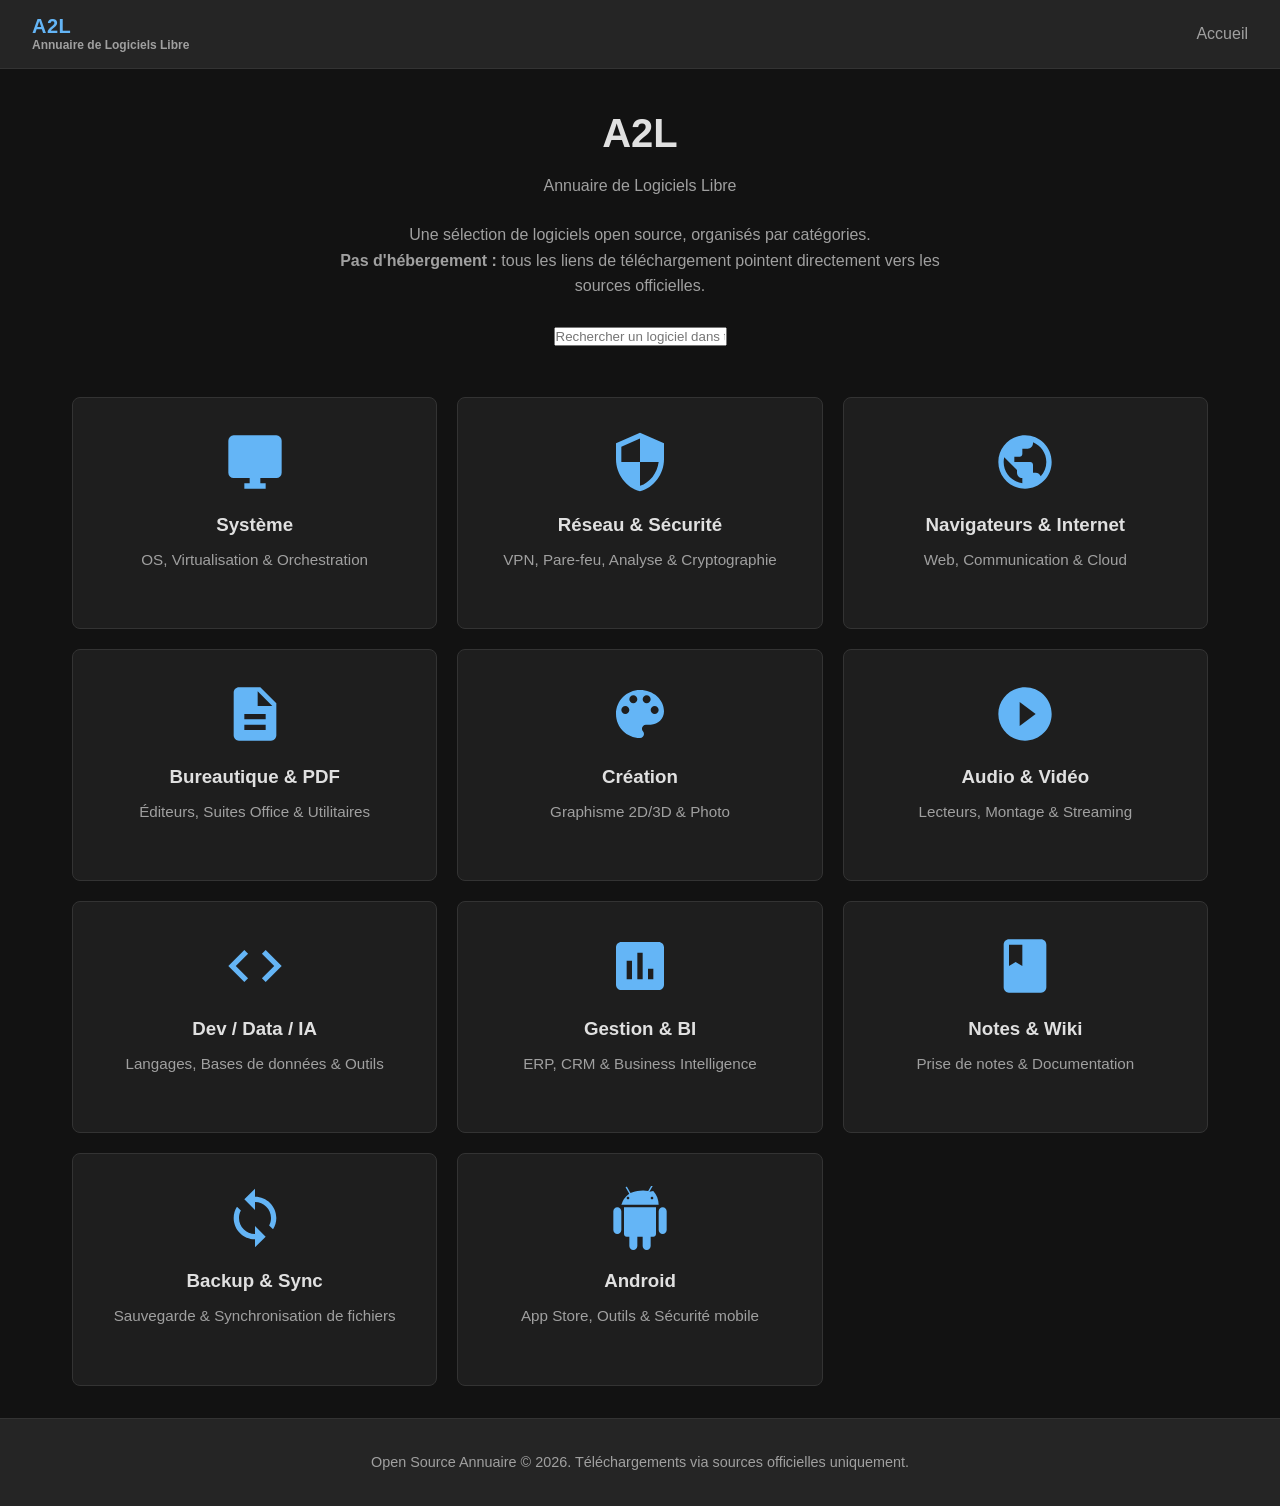
<file: index.html>
<!DOCTYPE html>
<html lang="fr">
<head>
    <meta charset="UTF-8">
    <meta name="viewport" content="width=device-width, initial-scale=1.0">
    <title>A2L — Annuaire de Logiciels Libre</title>
    <link rel="stylesheet" href="style.css">
</head>
<body>

    <nav>
        <a href="index.html" class="brand"><span class="brand-name">A2L</span><span class="brand-tagline">Annuaire de Logiciels Libre</span></a>
        <div class="nav-links">
            <a href="index.html">Accueil</a>
        </div>
    </nav>

    <div class="container">
        <header class="page-header">
            <h1>A2L</h1>
            <p class="site-tagline">Annuaire de Logiciels Libre</p>
            <p>
                Une sélection de logiciels open source, organisés par catégories.
                <br>
                <strong>Pas d'hébergement :</strong> tous les liens de téléchargement pointent directement vers les sources officielles.
            </p>
            <div class="search-container">
                <input type="text" id="global-search" placeholder="Rechercher un logiciel dans tout l'annuaire..." autocomplete="off">
            </div>
        </header>

        <!-- Résultats de recherche -->
        <!-- Compteur de résultats -->
        <div id="global-count" class="search-count hidden"></div>
        <!-- Grille de résultats -->
        <div id="global-results" class="grid hidden"></div>

        <!-- Category Grid (Masqué lors d'une recherche) -->
        <div class="grid cat-grid">
            <a href="systeme.html" class="card cat-card">
                <div class="cat-icon">
                    <svg viewBox="0 0 24 24"><path d="M4 6h16v10H4z" fill="none" stroke="currentColor" stroke-width="2"/><path d="M2 4a2 2 0 0 1 2-2h16a2 2 0 0 1 2 2v12a2 2 0 0 1-2 2h-6v2h2v2H8v-2h2v-2H4a2 2 0 0 1-2-2V4z" fill="currentColor"/></svg>
                </div>
                <h3>Système</h3>
                <p>OS, Virtualisation & Orchestration</p>
            </a>
            <a href="reseau-securite.html" class="card cat-card">
                <div class="cat-icon">
                    <svg viewBox="0 0 24 24"><path d="M12 1L3 5v6c0 5.55 3.84 10.74 9 12 5.16-1.26 9-6.45 9-12V5l-9-4zm0 10.99h7c-.53 4.12-3.28 7.79-7 8.94V12H5V6.3l7-3.11v8.8z" fill="currentColor"/></svg>
                </div>
                <h3>Réseau & Sécurité</h3>
                <p>VPN, Pare-feu, Analyse & Cryptographie</p>
            </a>
            <a href="navigateurs-internet.html" class="card cat-card">
                <div class="cat-icon">
                    <svg viewBox="0 0 24 24"><path d="M12 2C6.48 2 2 6.48 2 12s4.48 10 10 10 10-4.48 10-10S17.52 2 12 2zm-1 17.93c-3.95-.49-7-3.85-7-7.93 0-.62.08-1.21.21-1.79L9 15v1c0 1.1.9 2 2 2v1.93zm6.9-2.54c-.26-.81-1-1.39-1.9-1.39h-1v-3c0-.55-.45-1-1-1H8v-2h2c.55 0 1-.45 1-1V7h2c1.1 0 2-.9 2-2v-.41c2.93 1.19 5 4.06 5 7.41 0 2.08-.8 3.97-2.1 5.39z" fill="currentColor"/></svg>
                </div>
                <h3>Navigateurs & Internet</h3>
                <p>Web, Communication & Cloud</p>
            </a>
            <a href="bureautique-pdf.html" class="card cat-card">
                <div class="cat-icon">
                    <svg viewBox="0 0 24 24"><path d="M14 2H6c-1.1 0-1.99.9-1.99 2L4 20c0 1.1.89 2 1.99 2H18c1.1 0 2-.9 2-2V8l-6-6zm2 16H8v-2h8v2zm0-4H8v-2h8v2zm-3-5V3.5L18.5 9H13z" fill="currentColor"/></svg>
                </div>
                <h3>Bureautique & PDF</h3>
                <p>Éditeurs, Suites Office & Utilitaires</p>
            </a>
            <a href="creation.html" class="card cat-card">
                <div class="cat-icon">
                    <svg viewBox="0 0 24 24"><path d="M12 3c-4.97 0-9 4.03-9 9s4.03 9 9 9c.83 0 1.5-.67 1.5-1.5 0-.39-.15-.74-.39-1.01-.23-.26-.38-.61-.38-.99 0-.83.67-1.5 1.5-1.5H16c2.76 0 5-2.24 5-5 0-4.42-4.03-8-9-8zm-5.5 9c-.83 0-1.5-.67-1.5-1.5S5.67 9 6.5 9 8 9.67 8 10.5 7.33 12 6.5 12zm3-4C8.67 8 8 7.33 8 6.5S8.67 5 9.5 5s1.5.67 1.5 1.5S10.33 8 9.5 8zm5 0c-.83 0-1.5-.67-1.5-1.5S13.67 5 14.5 5s1.5.67 1.5 1.5S15.33 8 14.5 8zm3 4c-.83 0-1.5-.67-1.5-1.5S16.67 9 17.5 9s1.5.67 1.5 1.5-.67 1.5-1.5 1.5z" fill="currentColor"/></svg>
                </div>
                <h3>Création</h3>
                <p>Graphisme 2D/3D & Photo</p>
            </a>
            <a href="audio-video.html" class="card cat-card">
                <div class="cat-icon">
                    <svg viewBox="0 0 24 24"><path d="M12 2C6.48 2 2 6.48 2 12s4.48 10 10 10 10-4.48 10-10S17.52 2 12 2zm-2 14.5v-9l6 4.5-6 4.5z" fill="currentColor"/></svg>
                </div>
                <h3>Audio & Vidéo</h3>
                <p>Lecteurs, Montage & Streaming</p>
            </a>
            <a href="dev-data-ia.html" class="card cat-card">
                <div class="cat-icon">
                    <svg viewBox="0 0 24 24"><path d="M9.4 16.6L4.8 12l4.6-4.6L8 6l-6 6 6 6 1.4-1.4zm5.2 0l4.6-4.6-4.6-4.6L16 6l6 6-6 6-1.4-1.4z" fill="currentColor"/></svg>
                </div>
                <h3>Dev / Data / IA</h3>
                <p>Langages, Bases de données & Outils</p>
            </a>
            <a href="gestion-bi.html" class="card cat-card">
                <div class="cat-icon">
                    <svg viewBox="0 0 24 24"><path d="M19 3H5c-1.1 0-2 .9-2 2v14c0 1.1.9 2 2 2h14c1.1 0 2-.9 2-2V5c0-1.1-.9-2-2-2zM9 17H7v-7h2v7zm4 0h-2V7h2v10zm4 0h-2v-4h2v4z" fill="currentColor"/></svg>
                </div>
                <h3>Gestion & BI</h3>
                <p>ERP, CRM & Business Intelligence</p>
            </a>
            <a href="notes-wiki.html" class="card cat-card">
                <div class="cat-icon">
                    <svg viewBox="0 0 24 24"><path d="M18 2H6c-1.1 0-2 .9-2 2v16c0 1.1.9 2 2 2h12c1.1 0 2-.9 2-2V4c0-1.1-.9-2-2-2zM6 4h5v8l-2.5-1.5L6 12V4z" fill="currentColor"/></svg>
                </div>
                <h3>Notes & Wiki</h3>
                <p>Prise de notes & Documentation</p>
            </a>
            <a href="backup-sync.html" class="card cat-card">
                <div class="cat-icon">
                    <svg viewBox="0 0 24 24"><path d="M12 4V1L8 5l4 4V6c3.31 0 6 2.69 6 6 0 1.01-.25 1.97-.7 2.8l1.46 1.46C19.54 15.03 20 13.57 20 12c0-4.42-3.58-8-8-8zm0 14c-3.31 0-6-2.69-6-6 0-1.01.25-1.97.7-2.8L5.24 7.74C4.46 8.97 4 10.43 4 12c0 4.42 3.58 8 8 8v3l4-4-4-4v3z" fill="currentColor"/></svg>
                </div>
                <h3>Backup & Sync</h3>
                <p>Sauvegarde & Synchronisation de fichiers</p>
            </a>
            <a href="android.html" class="card cat-card">
                <div class="cat-icon">
                    <svg viewBox="0 0 24 24"><path d="M6 18c0 .55.45 1 1 1h1v3.5c0 .83.67 1.5 1.5 1.5s1.5-.67 1.5-1.5V19h2v3.5c0 .83.67 1.5 1.5 1.5s1.5-.67 1.5-1.5V19h1c.55 0 1-.45 1-1V8H6v10zM3.5 8C2.67 8 2 8.67 2 9.5v7c0 .83.67 1.5 1.5 1.5S5 17.33 5 16.5v-7C5 8.67 4.33 8 3.5 8zm17 0c-.83 0-1.5.67-1.5 1.5v7c0 .83.67 1.5 1.5 1.5s1.5-.67 1.5-1.5v-7c0-.83-.67-1.5-1.5-1.5zm-4.97-5.84l1.3-2.27c.07-.13.03-.3-.1-.37a.29.29 0 0 0-.36.1l-1.3 2.27A7.95 7.95 0 0 0 12 1.75c-1.27 0-2.49.33-3.57.92L7.14.4a.29.29 0 0 0-.36-.1c-.13.07-.17.24-.1.37l1.3 2.27A8.04 8.04 0 0 0 5 7h14c0-1.99-.75-3.8-2.03-5.16zM7.5 5C7.22 5 7 4.78 7 4.5S7.22 4 7.5 4s.5.22.5.5-.22.5-.5.5zm9 0c-.28 0-.5-.22-.5-.5s.22-.5.5-.5.5.22.5.5-.22.5-.5.5z" fill="currentColor"/></svg>
                </div>
                <h3>Android</h3>
                <p>App Store, Outils & Sécurité mobile</p>
            </a>
        </div>
    </div>

    <footer>
        <p>Open Source Annuaire &copy; 2026. Téléchargements via sources officielles uniquement.</p>
    </footer>

    <!-- Scripts chargés à la fin, sans type="module" -->
    <script src="data.js"></script>
    <script src="app.js"></script>
</body>
</html>
</file>
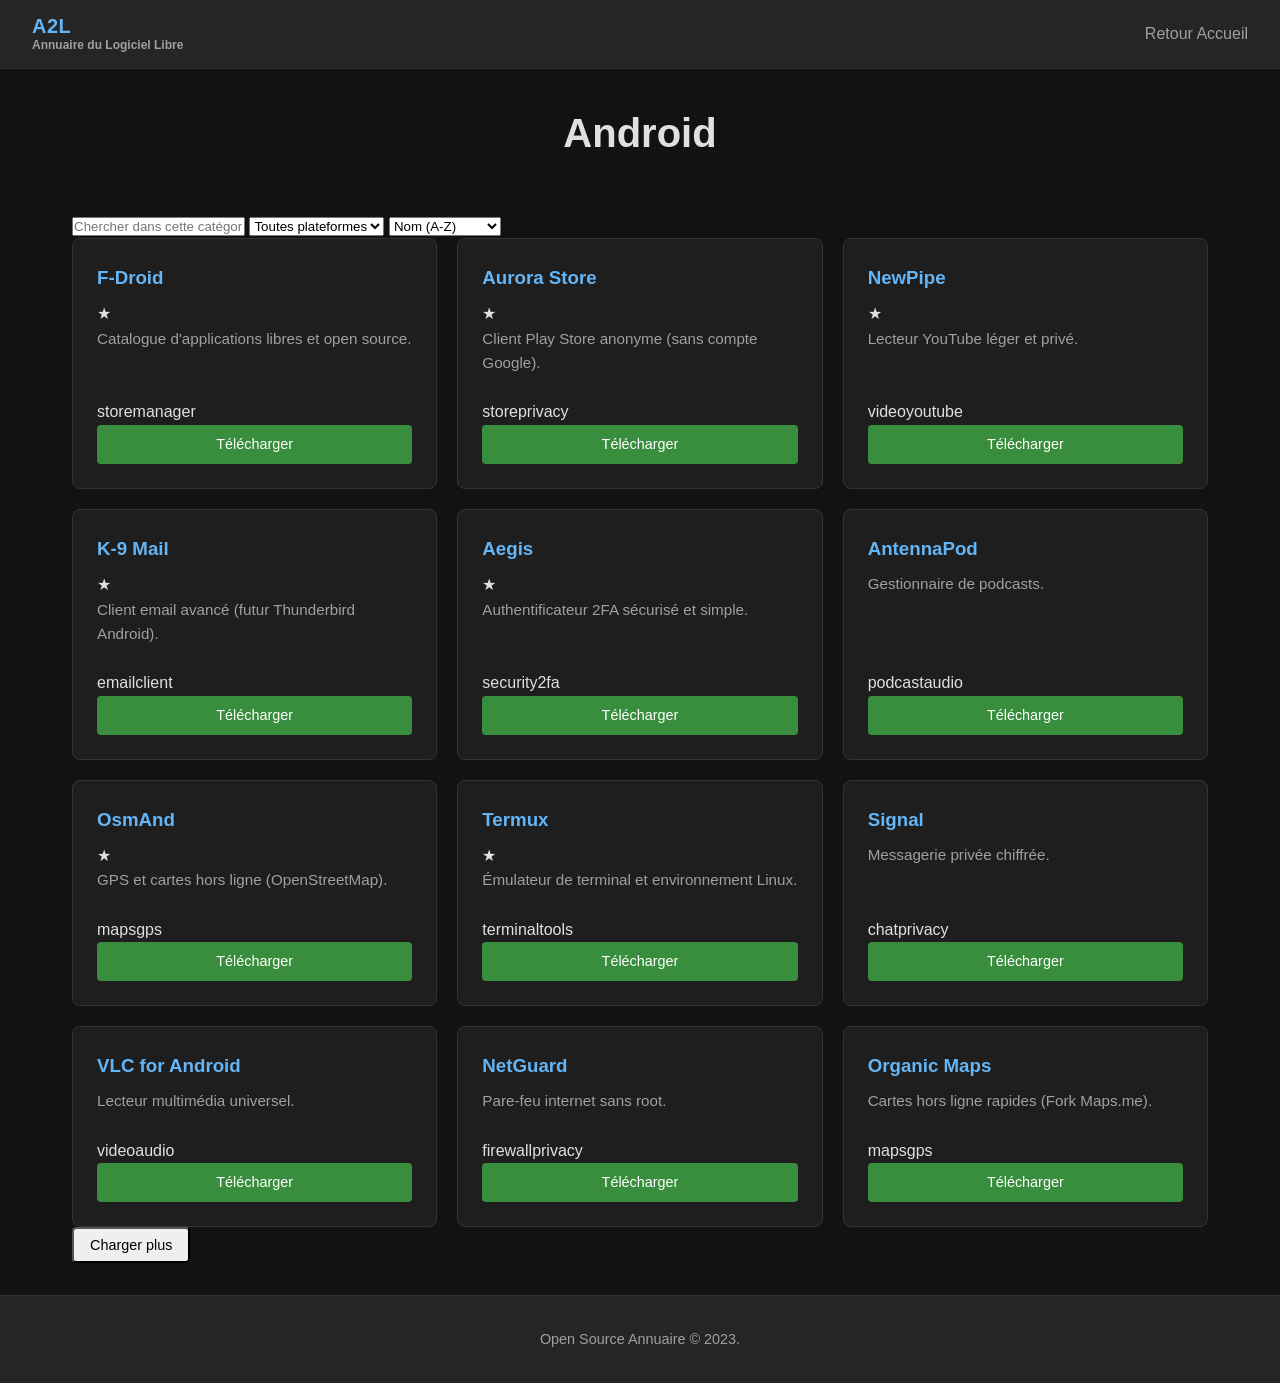
<file: android.html>
<!DOCTYPE html>
<html lang="fr">
<head>
    <meta charset="UTF-8">
    <meta name="viewport" content="width=device-width, initial-scale=1.0">
    <title>Android - A2L</title>
    <link rel="stylesheet" href="style.css">
</head>
<body data-category="android">
    <nav>
        <a href="index.html" class="brand"><span class="brand-name">A2L</span><span class="brand-tagline">Annuaire du Logiciel Libre</span></a>
        <div class="nav-links"><a href="index.html">Retour Accueil</a></div>
    </nav>

    <div class="container">
        <header class="page-header">
            <h1>Android</h1>
        </header>

        <div id="controls"></div>
        <div class="grid" id="software-grid"></div>
        <div class="load-more-container">
            <button id="load-more" class="btn hidden">Charger plus</button>
        </div>
    </div>

    <footer><p>Open Source Annuaire &copy; 2023.</p></footer>
    <script src="data.js"></script>
    <script src="app.js"></script>
</body>
</html>
</file>
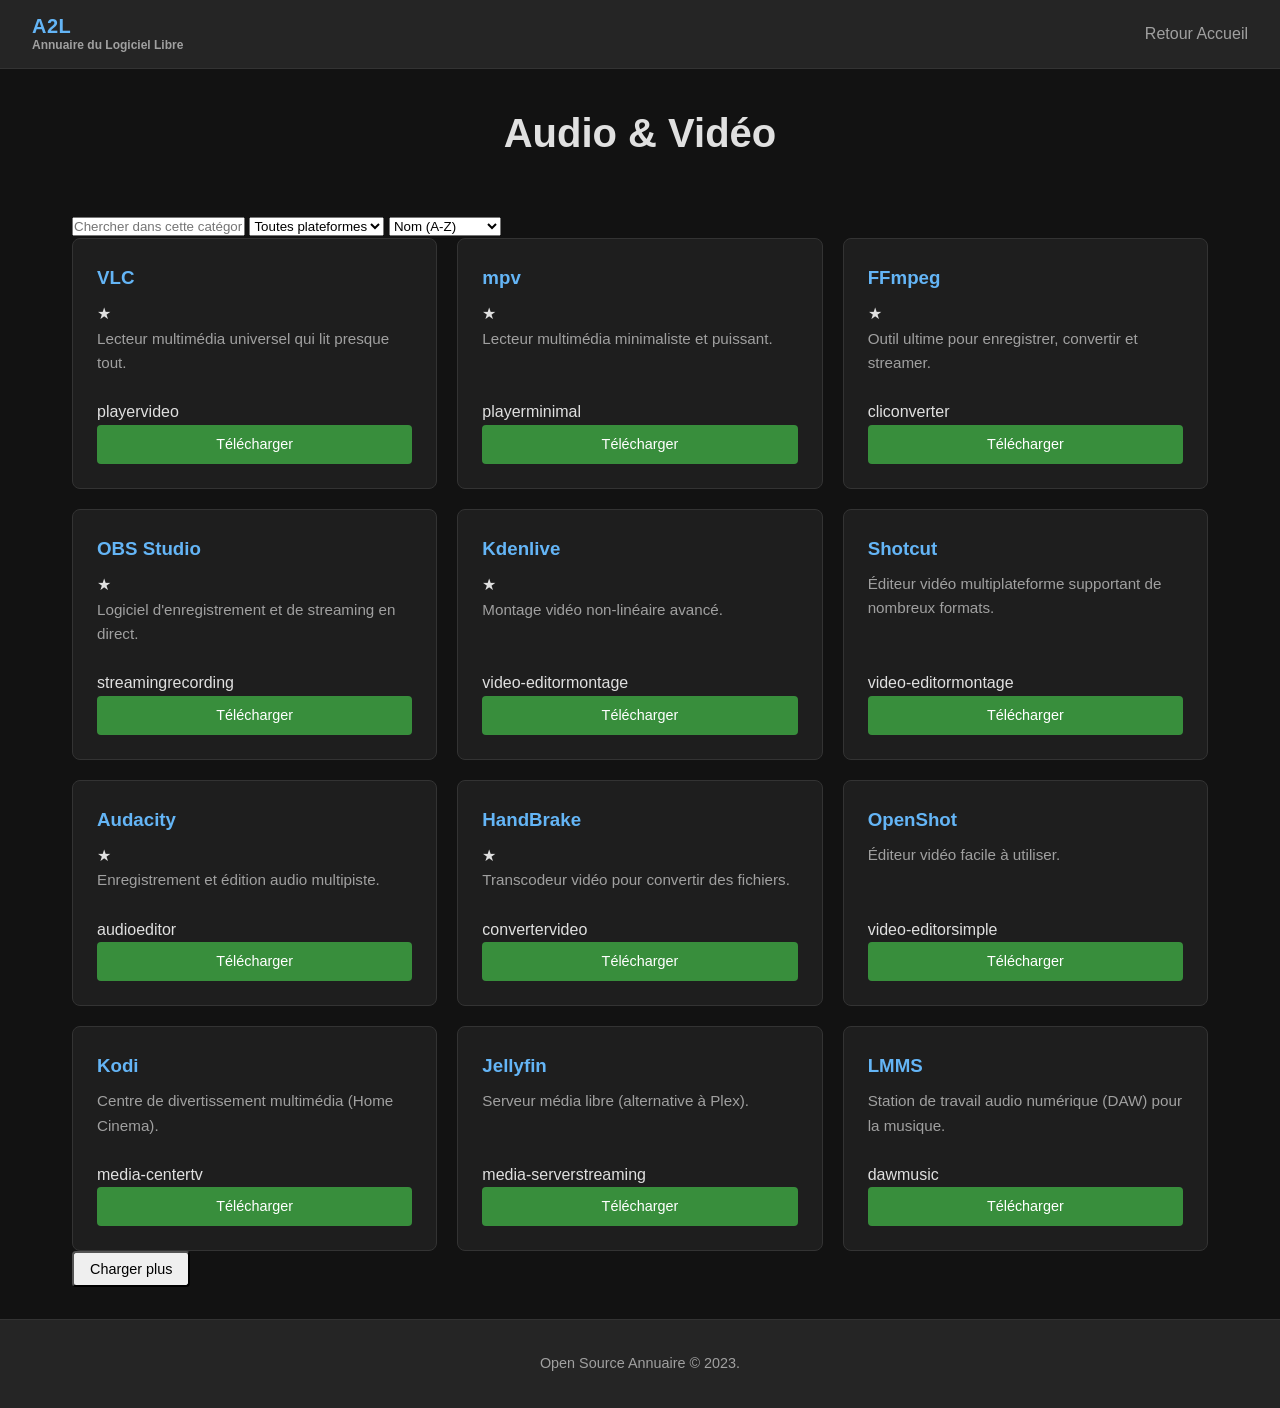
<file: audio-video.html>
<!DOCTYPE html>
<html lang="fr">
<head>
    <meta charset="UTF-8">
    <meta name="viewport" content="width=device-width, initial-scale=1.0">
    <title>Audio & Vidéo - A2L</title>
    <link rel="stylesheet" href="style.css">
</head>
<body data-category="audio-video">
    <nav>
        <a href="index.html" class="brand"><span class="brand-name">A2L</span><span class="brand-tagline">Annuaire du Logiciel Libre</span></a>
        <div class="nav-links"><a href="index.html">Retour Accueil</a></div>
    </nav>

    <div class="container">
        <header class="page-header">
            <h1>Audio & Vidéo</h1>
        </header>

        <div id="controls"></div>
        <div class="grid" id="software-grid"></div>
        <div class="load-more-container">
            <button id="load-more" class="btn hidden">Charger plus</button>
        </div>
    </div>

    <footer><p>Open Source Annuaire &copy; 2023.</p></footer>
    <script src="data.js"></script>
    <script src="app.js"></script>
</body>
</html>
</file>
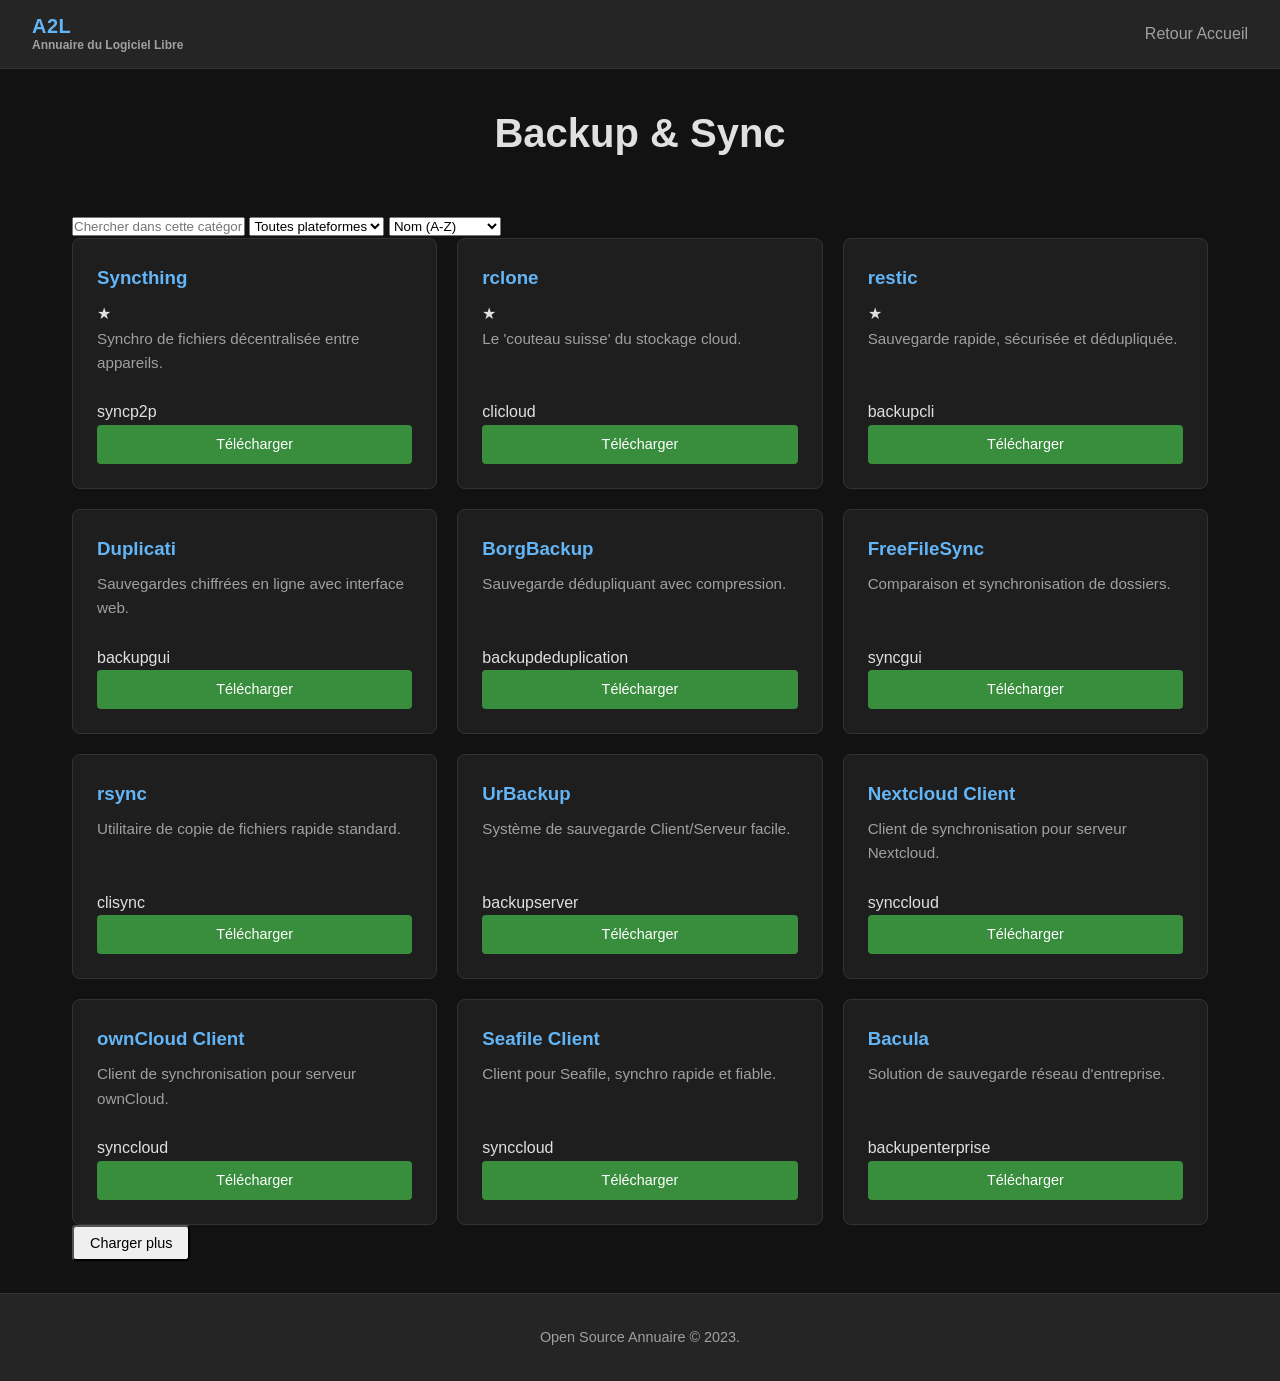
<file: backup-sync.html>
<!DOCTYPE html>
<html lang="fr">
<head>
    <meta charset="UTF-8">
    <meta name="viewport" content="width=device-width, initial-scale=1.0">
    <title>Backup & Sync - A2L</title>
    <link rel="stylesheet" href="style.css">
</head>
<body data-category="backup-sync">
    <nav>
        <a href="index.html" class="brand"><span class="brand-name">A2L</span><span class="brand-tagline">Annuaire du Logiciel Libre</span></a>
        <div class="nav-links"><a href="index.html">Retour Accueil</a></div>
    </nav>

    <div class="container">
        <header class="page-header">
            <h1>Backup & Sync</h1>
        </header>

        <div id="controls"></div>
        <div class="grid" id="software-grid"></div>
        <div class="load-more-container">
            <button id="load-more" class="btn hidden">Charger plus</button>
        </div>
    </div>

    <footer><p>Open Source Annuaire &copy; 2023.</p></footer>
    <script src="data.js"></script>
    <script src="app.js"></script>
</body>
</html>
</file>
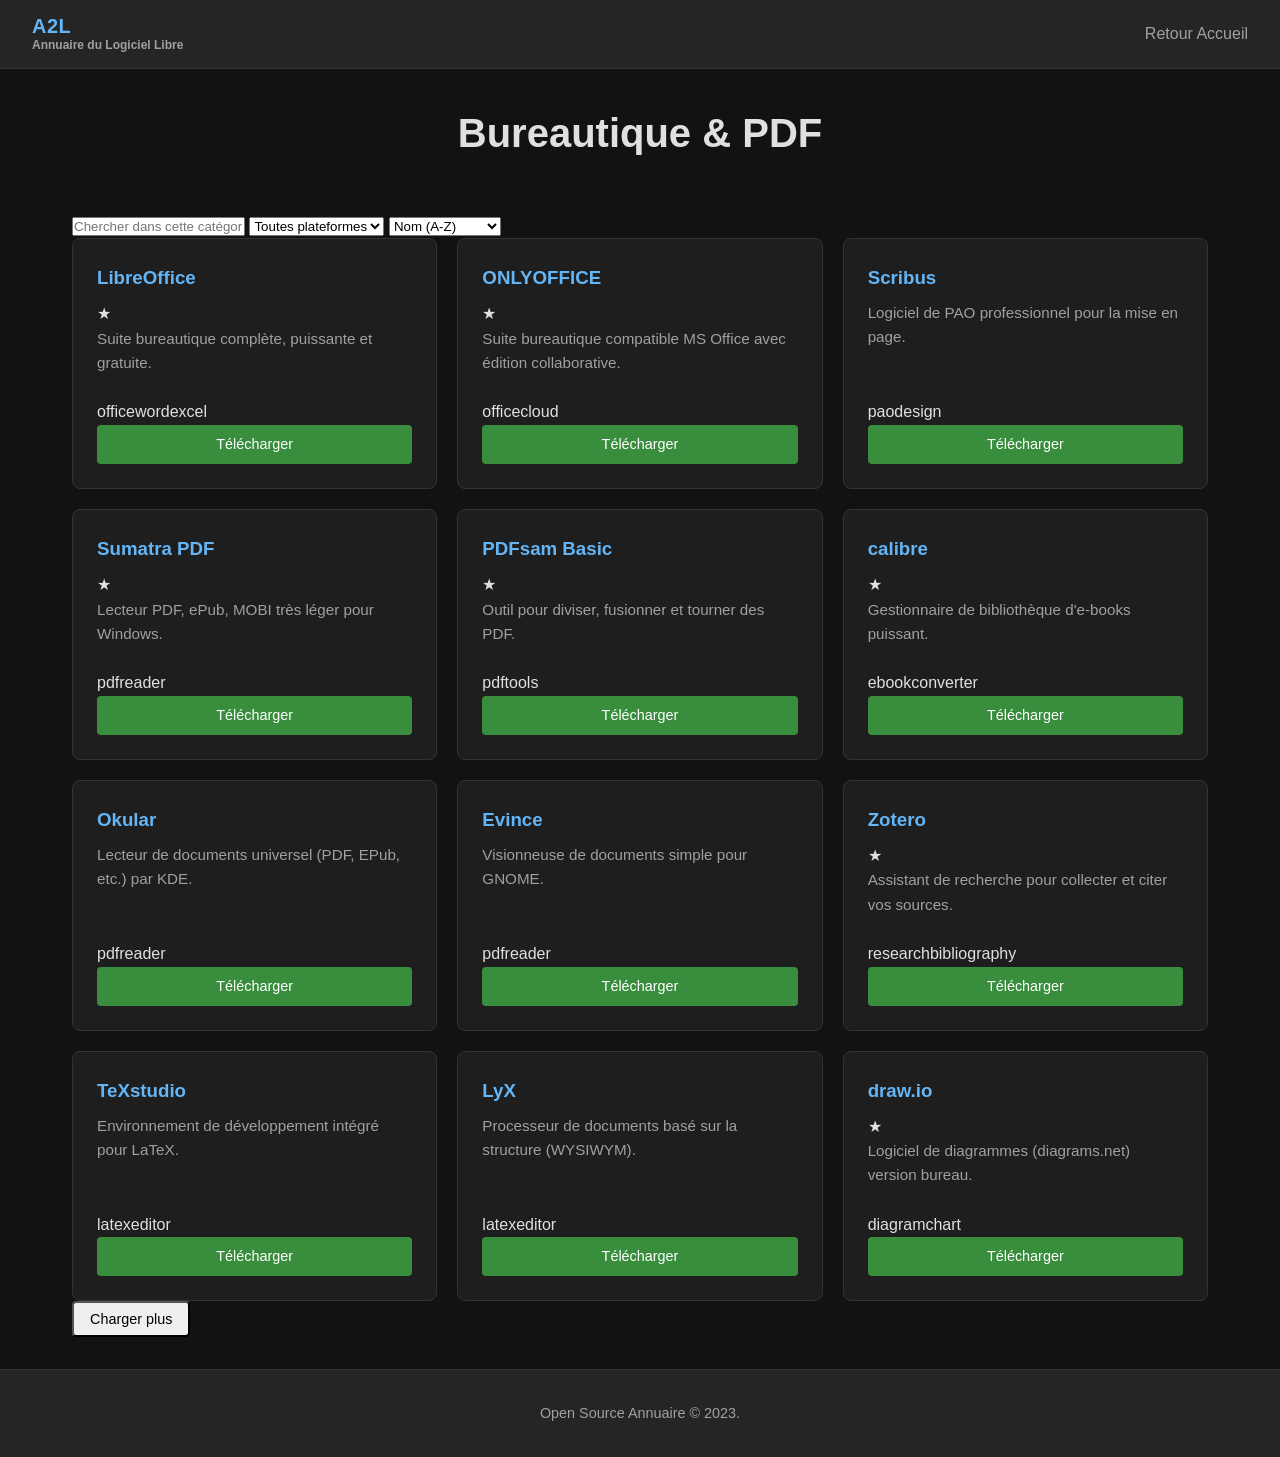
<file: bureautique-pdf.html>
<!DOCTYPE html>
<html lang="fr">
<head>
    <meta charset="UTF-8">
    <meta name="viewport" content="width=device-width, initial-scale=1.0">
    <title>Bureautique & PDF - A2L</title>
    <link rel="stylesheet" href="style.css">
</head>
<body data-category="bureautique-pdf">
    <nav>
        <a href="index.html" class="brand"><span class="brand-name">A2L</span><span class="brand-tagline">Annuaire du Logiciel Libre</span></a>
        <div class="nav-links"><a href="index.html">Retour Accueil</a></div>
    </nav>

    <div class="container">
        <header class="page-header">
            <h1>Bureautique & PDF</h1>
        </header>

        <div id="controls"></div>
        <div class="grid" id="software-grid"></div>
        <div class="load-more-container">
            <button id="load-more" class="btn hidden">Charger plus</button>
        </div>
    </div>

    <footer><p>Open Source Annuaire &copy; 2023.</p></footer>
    <script src="data.js"></script>
    <script src="app.js"></script>
</body>
</html>
</file>
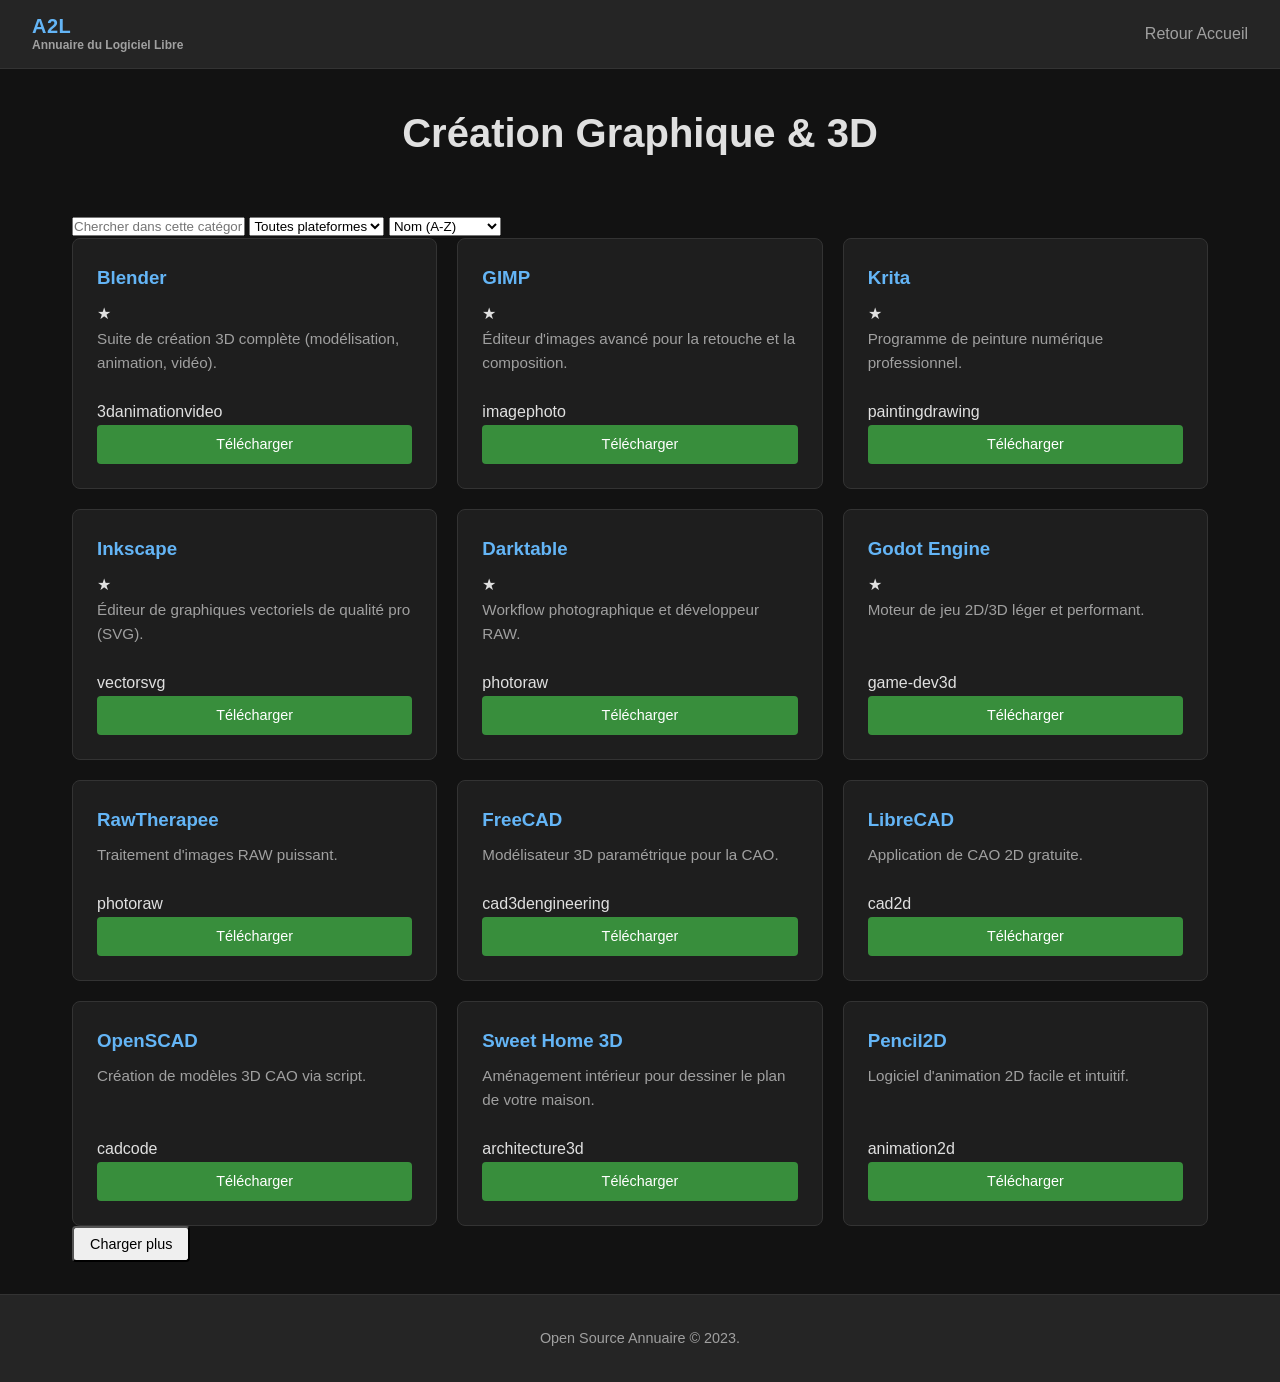
<file: creation.html>
<!DOCTYPE html>
<html lang="fr">
<head>
    <meta charset="UTF-8">
    <meta name="viewport" content="width=device-width, initial-scale=1.0">
    <title>Création - A2L</title>
    <link rel="stylesheet" href="style.css">
</head>
<body data-category="creation">
    <nav>
        <a href="index.html" class="brand"><span class="brand-name">A2L</span><span class="brand-tagline">Annuaire du Logiciel Libre</span></a>
        <div class="nav-links"><a href="index.html">Retour Accueil</a></div>
    </nav>

    <div class="container">
        <header class="page-header">
            <h1>Création Graphique & 3D</h1>
        </header>

        <div id="controls"></div>
        <div class="grid" id="software-grid"></div>
        <div class="load-more-container">
            <button id="load-more" class="btn hidden">Charger plus</button>
        </div>
    </div>

    <footer><p>Open Source Annuaire &copy; 2023.</p></footer>
    <script src="data.js"></script>
    <script src="app.js"></script>
</body>
</html>
</file>
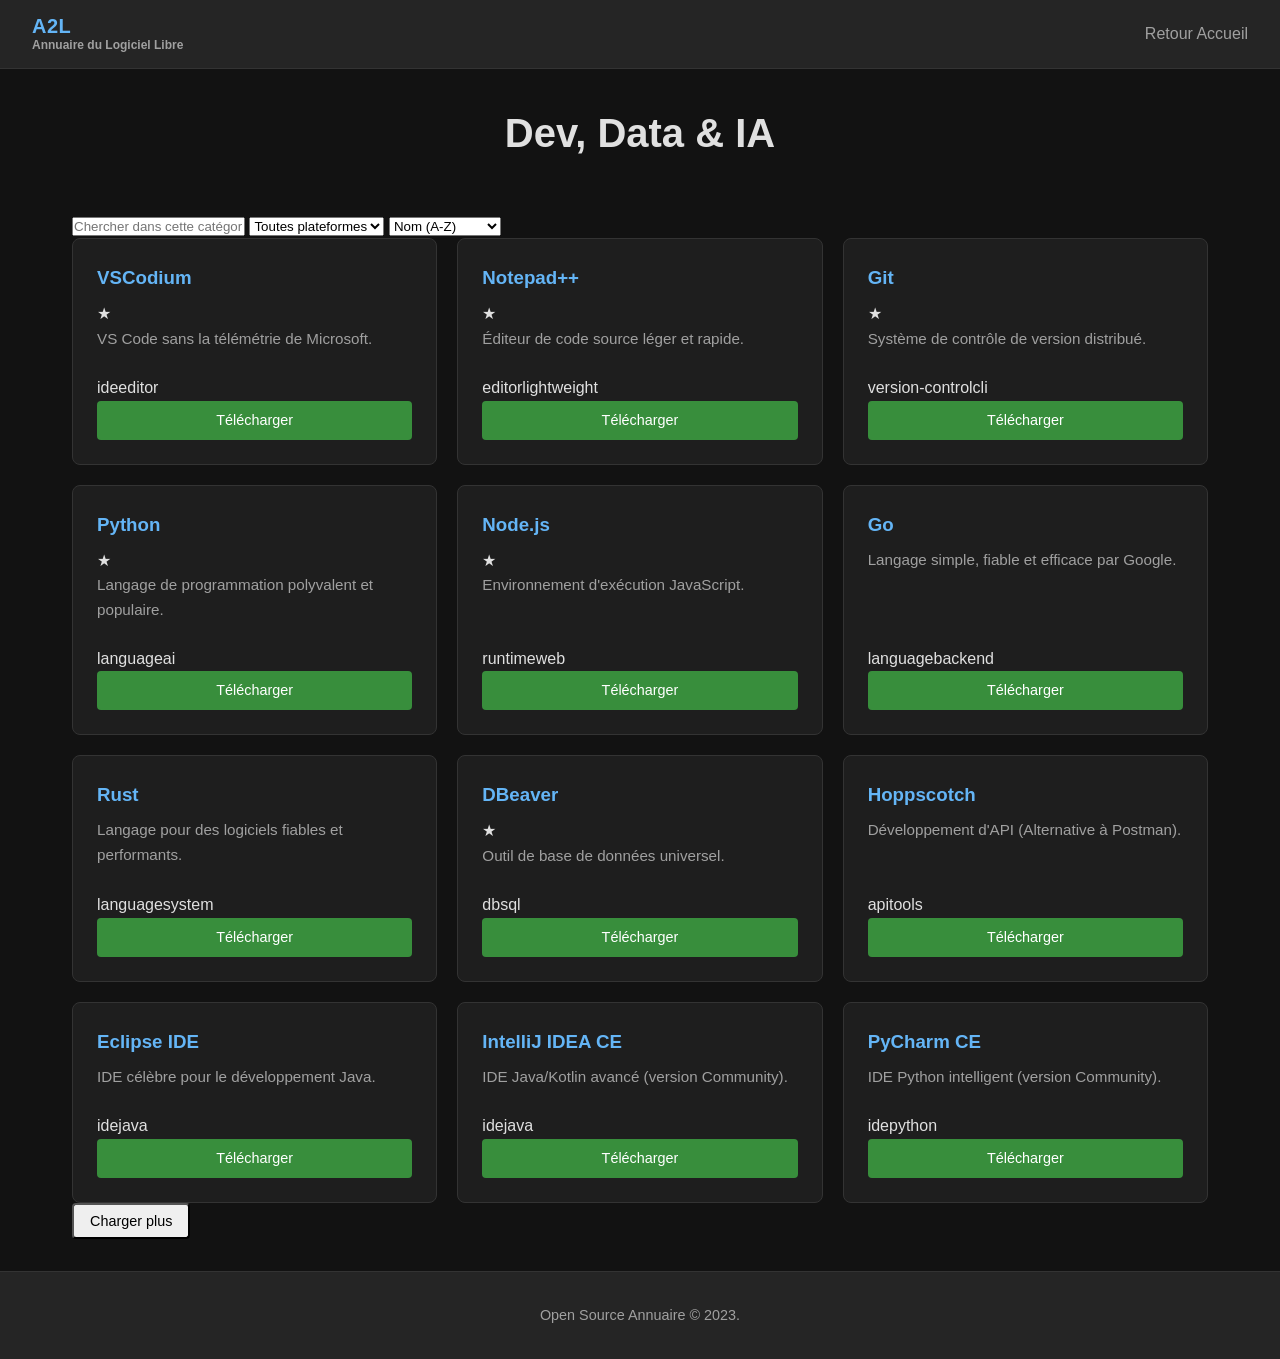
<file: dev-data-ia.html>
<!DOCTYPE html>
<html lang="fr">
<head>
    <meta charset="UTF-8">
    <meta name="viewport" content="width=device-width, initial-scale=1.0">
    <title>Dev / Data / IA - A2L</title>
    <link rel="stylesheet" href="style.css">
</head>
<body data-category="dev-data-ia">
    <nav>
        <a href="index.html" class="brand"><span class="brand-name">A2L</span><span class="brand-tagline">Annuaire du Logiciel Libre</span></a>
        <div class="nav-links"><a href="index.html">Retour Accueil</a></div>
    </nav>

    <div class="container">
        <header class="page-header">
            <h1>Dev, Data & IA</h1>
        </header>

        <div id="controls"></div>
        <div class="grid" id="software-grid"></div>
        <div class="load-more-container">
            <button id="load-more" class="btn hidden">Charger plus</button>
        </div>
    </div>

    <footer><p>Open Source Annuaire &copy; 2023.</p></footer>
    <script src="data.js"></script>
    <script src="app.js"></script>
</body>
</html>
</file>
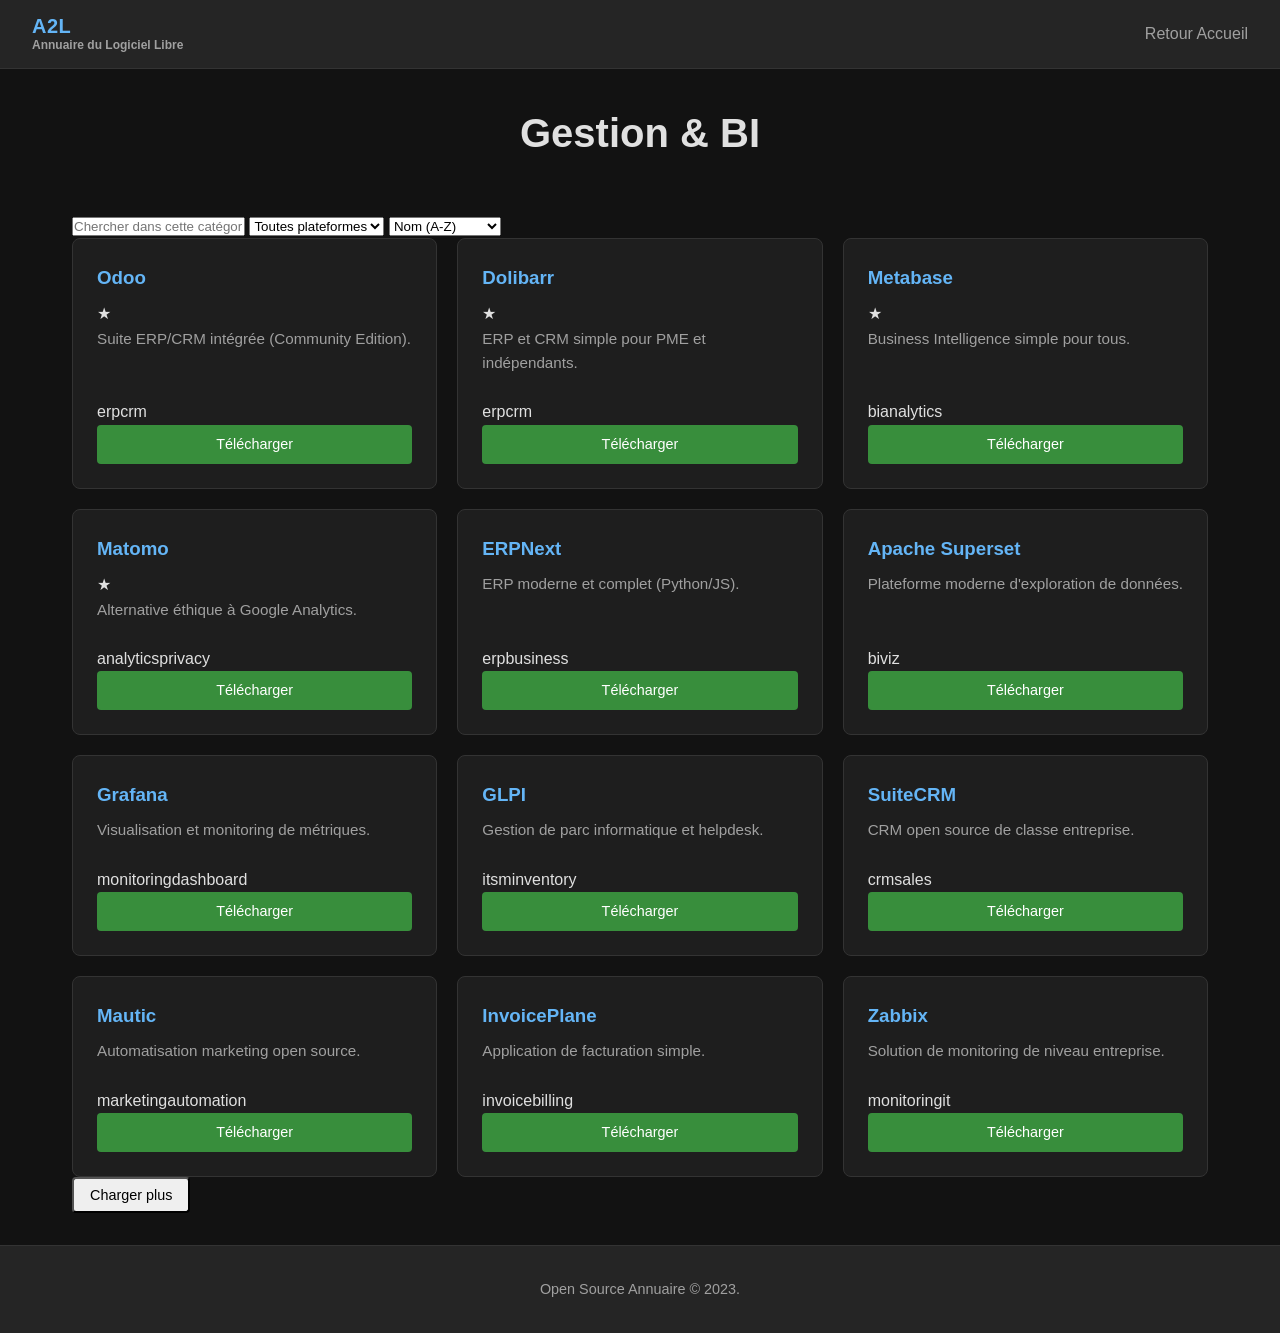
<file: gestion-bi.html>
<!DOCTYPE html>
<html lang="fr">
<head>
    <meta charset="UTF-8">
    <meta name="viewport" content="width=device-width, initial-scale=1.0">
    <title>Gestion & BI - A2L</title>
    <link rel="stylesheet" href="style.css">
</head>
<body data-category="gestion-bi">
    <nav>
        <a href="index.html" class="brand"><span class="brand-name">A2L</span><span class="brand-tagline">Annuaire du Logiciel Libre</span></a>
        <div class="nav-links"><a href="index.html">Retour Accueil</a></div>
    </nav>

    <div class="container">
        <header class="page-header">
            <h1>Gestion & BI</h1>
        </header>

        <div id="controls"></div>
        <div class="grid" id="software-grid"></div>
        <div class="load-more-container">
            <button id="load-more" class="btn hidden">Charger plus</button>
        </div>
    </div>

    <footer><p>Open Source Annuaire &copy; 2023.</p></footer>
    <script src="data.js"></script>
    <script src="app.js"></script>
</body>
</html>
</file>
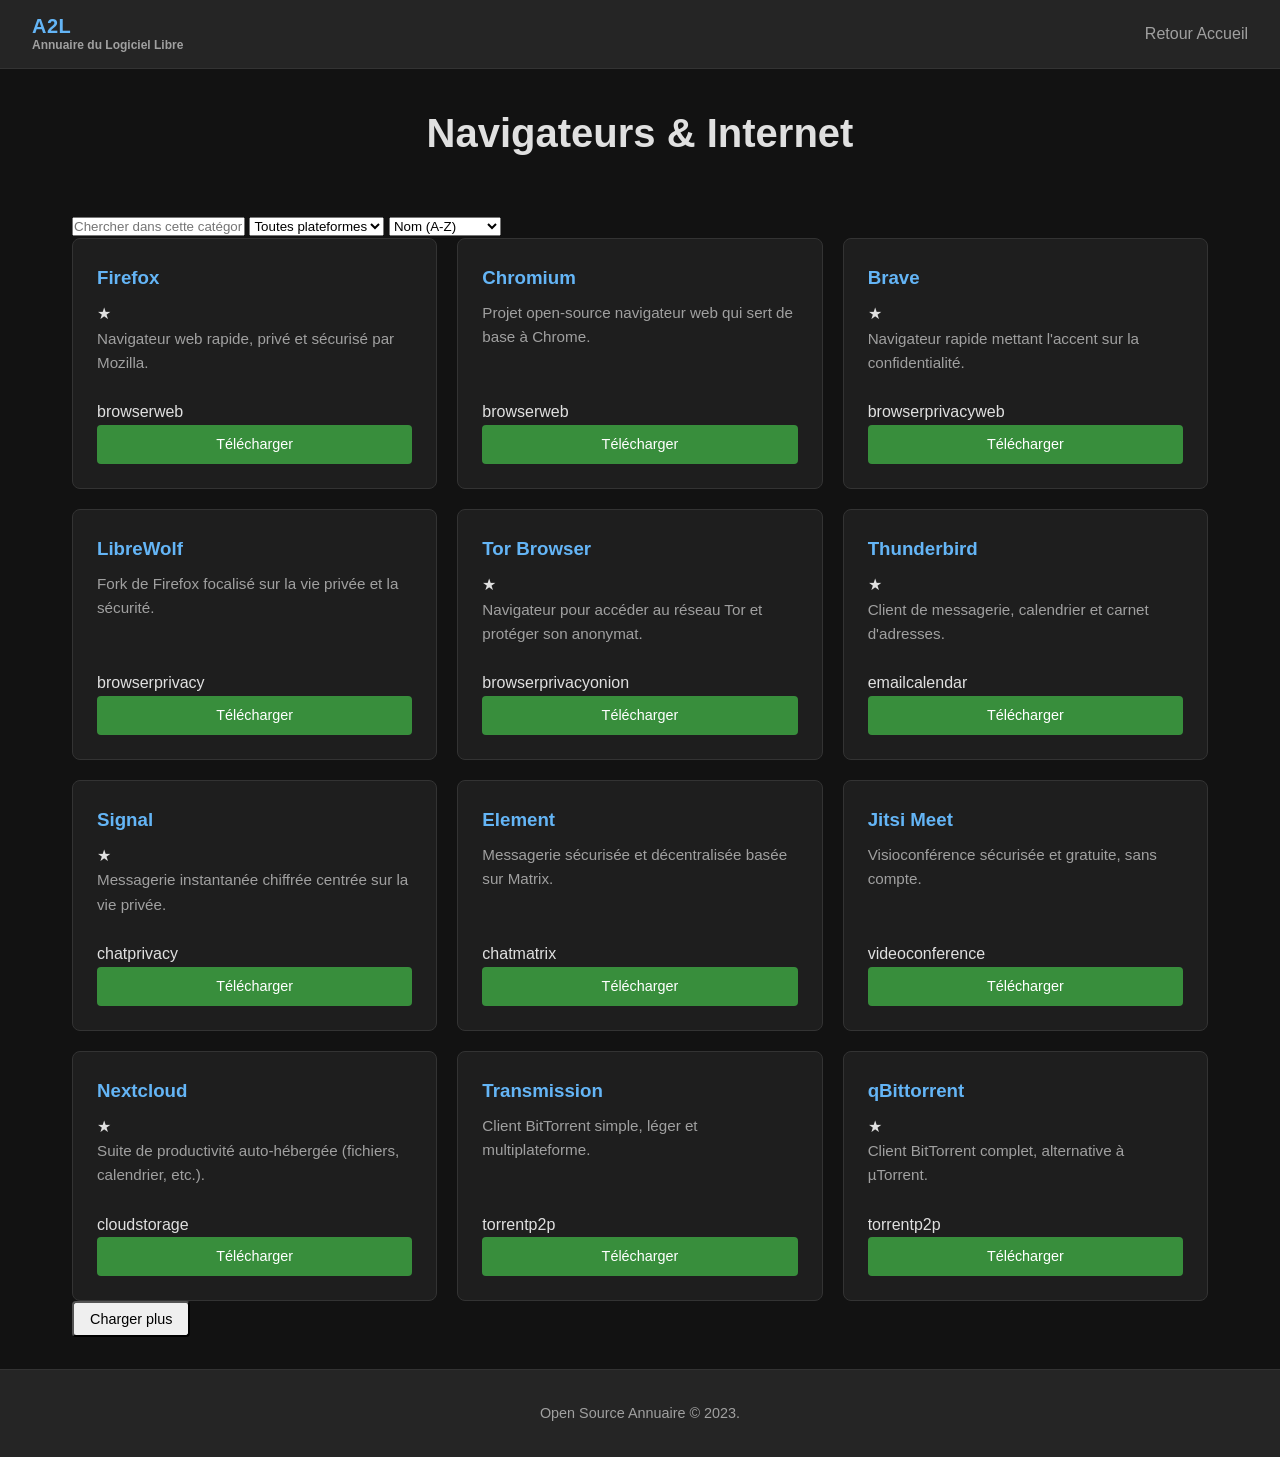
<file: navigateurs-internet.html>
<!DOCTYPE html>
<html lang="fr">
<head>
    <meta charset="UTF-8">
    <meta name="viewport" content="width=device-width, initial-scale=1.0">
    <title>Navigateurs & Internet - A2L</title>
    <link rel="stylesheet" href="style.css">
</head>
<body data-category="navigateurs-internet">
    <nav>
        <a href="index.html" class="brand"><span class="brand-name">A2L</span><span class="brand-tagline">Annuaire du Logiciel Libre</span></a>
        <div class="nav-links"><a href="index.html">Retour Accueil</a></div>
    </nav>

    <div class="container">
        <header class="page-header">
            <h1>Navigateurs & Internet</h1>
        </header>

        <div id="controls"></div>
        <div class="grid" id="software-grid"></div>
        <div class="load-more-container">
            <button id="load-more" class="btn hidden">Charger plus</button>
        </div>
    </div>

    <footer><p>Open Source Annuaire &copy; 2023.</p></footer>
    <script src="data.js"></script>
    <script src="app.js"></script>
</body>
</html>
</file>
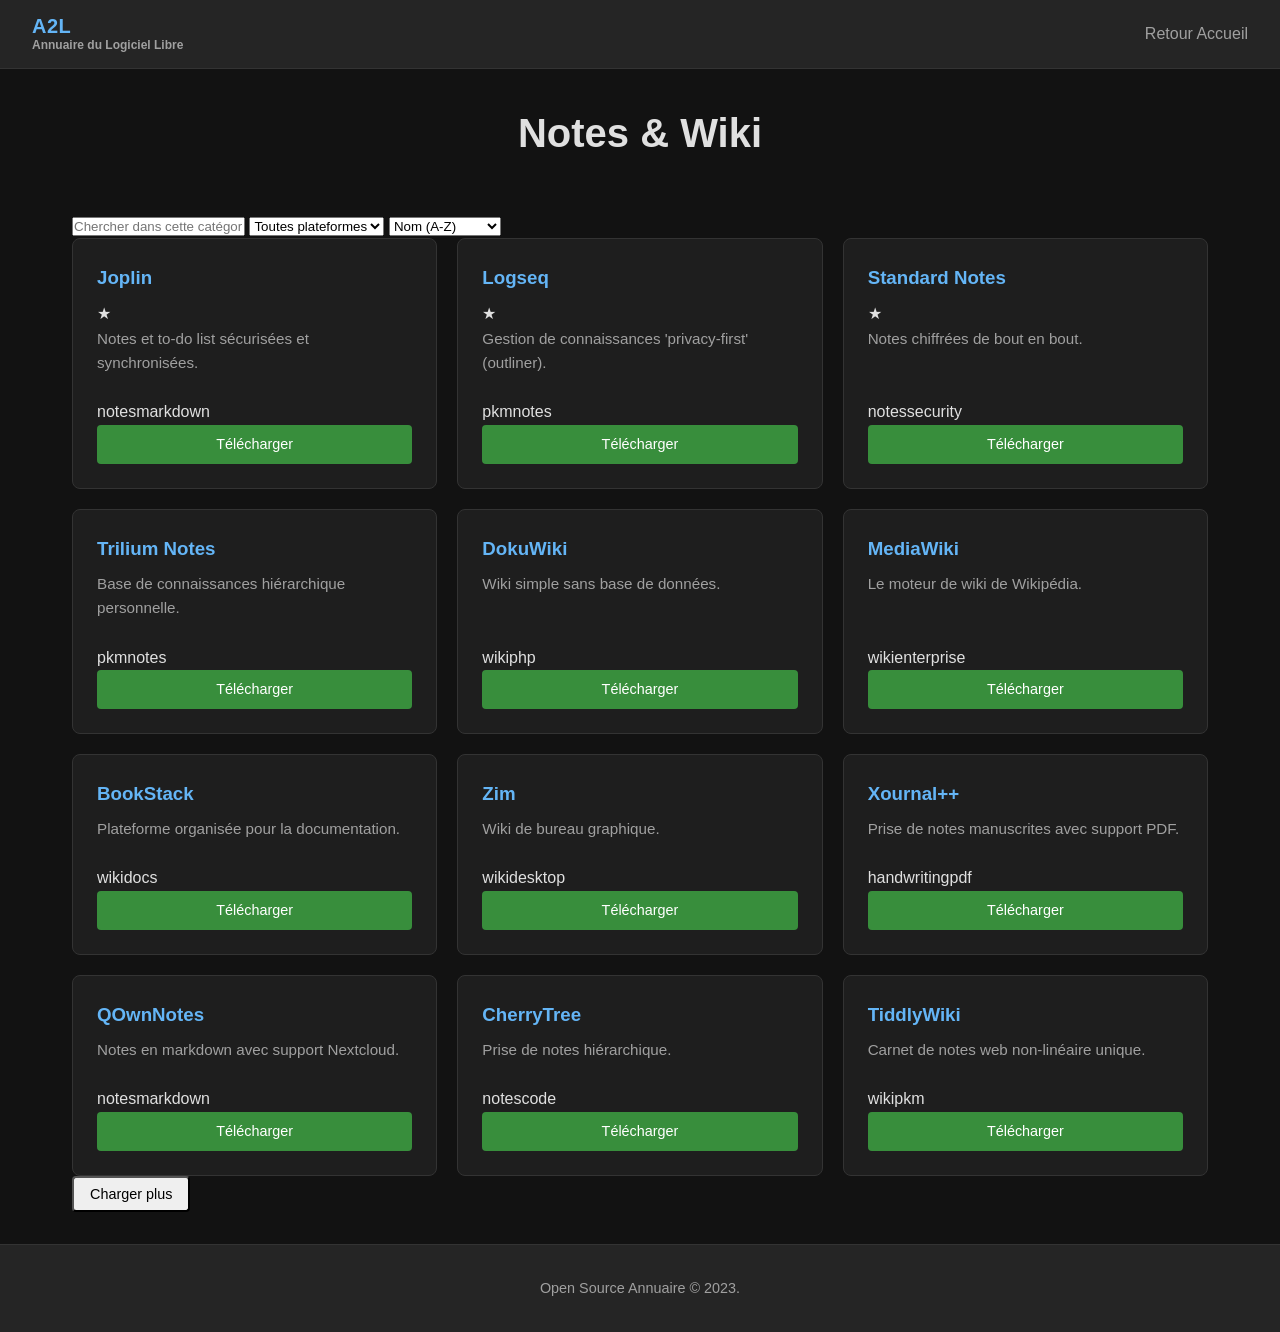
<file: notes-wiki.html>
<!DOCTYPE html>
<html lang="fr">
<head>
    <meta charset="UTF-8">
    <meta name="viewport" content="width=device-width, initial-scale=1.0">
    <title>Notes & Wiki - A2L</title>
    <link rel="stylesheet" href="style.css">
</head>
<body data-category="notes-wiki">
    <nav>
        <a href="index.html" class="brand"><span class="brand-name">A2L</span><span class="brand-tagline">Annuaire du Logiciel Libre</span></a>
        <div class="nav-links"><a href="index.html">Retour Accueil</a></div>
    </nav>

    <div class="container">
        <header class="page-header">
            <h1>Notes & Wiki</h1>
        </header>

        <div id="controls"></div>
        <div class="grid" id="software-grid"></div>
        <div class="load-more-container">
            <button id="load-more" class="btn hidden">Charger plus</button>
        </div>
    </div>

    <footer><p>Open Source Annuaire &copy; 2023.</p></footer>
    <script src="data.js"></script>
    <script src="app.js"></script>
</body>
</html>
</file>
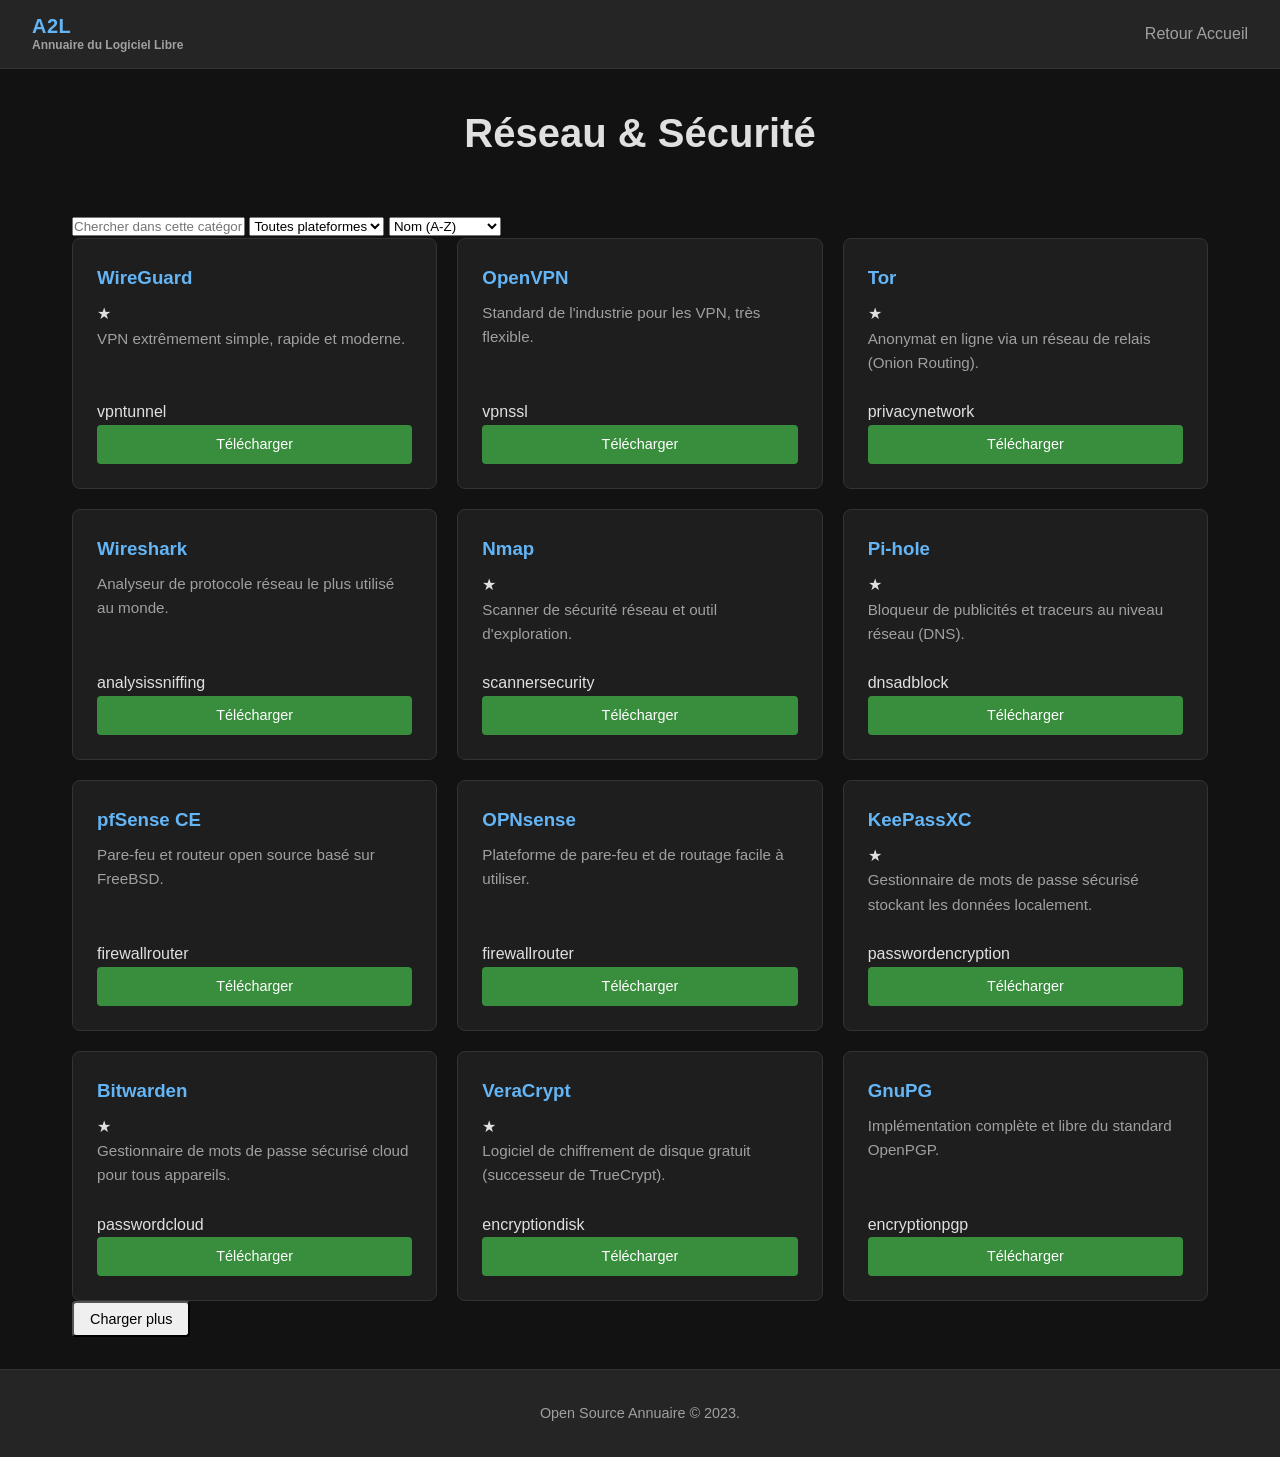
<file: reseau-securite.html>
<!DOCTYPE html>
<html lang="fr">
<head>
    <meta charset="UTF-8">
    <meta name="viewport" content="width=device-width, initial-scale=1.0">
    <title>Réseau & Sécurité - A2L</title>
    <link rel="stylesheet" href="style.css">
</head>
<body data-category="reseau-securite">
    <nav>
        <a href="index.html" class="brand"><span class="brand-name">A2L</span><span class="brand-tagline">Annuaire du Logiciel Libre</span></a>
        <div class="nav-links"><a href="index.html">Retour Accueil</a></div>
    </nav>

    <div class="container">
        <header class="page-header">
            <h1>Réseau & Sécurité</h1>
        </header>

        <div id="controls"></div>
        <div class="grid" id="software-grid"></div>
        <div class="load-more-container">
            <button id="load-more" class="btn hidden">Charger plus</button>
        </div>
    </div>

    <footer><p>Open Source Annuaire &copy; 2023.</p></footer>
    <script src="data.js"></script>
    <script src="app.js"></script>
</body>
</html>
</file>
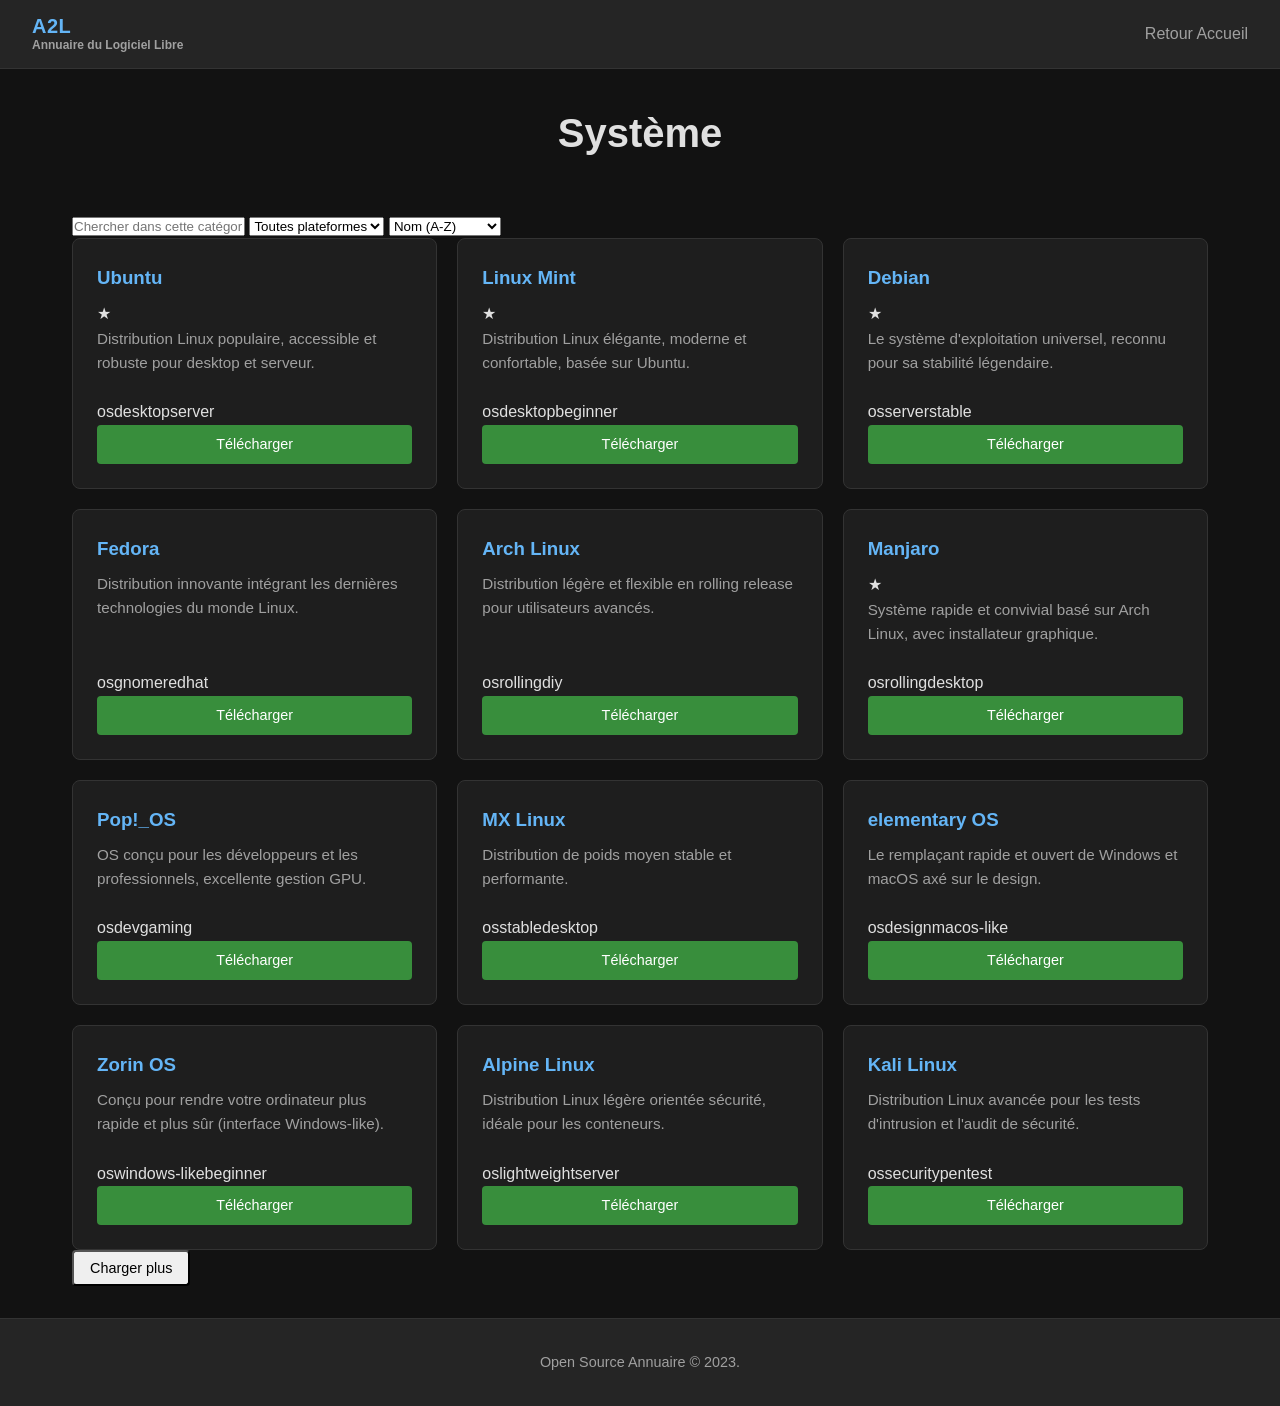
<file: systeme.html>
<!DOCTYPE html>
<html lang="fr">
<head>
    <meta charset="UTF-8">
    <meta name="viewport" content="width=device-width, initial-scale=1.0">
    <title>Système - A2L</title>
    <link rel="stylesheet" href="style.css">
</head>
<body data-category="systeme">
    <nav>
        <a href="index.html" class="brand"><span class="brand-name">A2L</span><span class="brand-tagline">Annuaire du Logiciel Libre</span></a>
        <div class="nav-links"><a href="index.html">Retour Accueil</a></div>
    </nav>

    <div class="container">
        <header class="page-header">
            <h1>Système</h1>
        </header>

        <!-- JS Controls -->
        <div id="controls"></div>

        <!-- Software Grid -->
        <div class="grid" id="software-grid"></div>

        <!-- Load More -->
        <div class="load-more-container">
            <button id="load-more" class="btn hidden">Charger plus</button>
        </div>
    </div>

    <footer><p>Open Source Annuaire &copy; 2023.</p></footer>
    <script src="data.js"></script>
    <script src="app.js"></script>
</body>
</html>
</file>
<file: style.css>
:root {
    --bg-body: #121212;
    --bg-card: #1e1e1e;
    --bg-nav: #252525;
    --text-main: #e0e0e0;
    --text-muted: #a0a0a0;
    --accent: #64b5f6;
    --accent-hover: #42a5f5;
    --btn-dl: #388e3c;
    --btn-dl-hover: #2e7d32;
    --border: #333;
}

* {
    box-sizing: border-box;
    margin: 0;
    padding: 0;
}

body {
    font-family: 'Segoe UI', Tahoma, Geneva, Verdana, sans-serif;
    background-color: var(--bg-body);
    color: var(--text-main);
    line-height: 1.6;
    display: flex;
    flex-direction: column;
    min-height: 100vh;
}

/* Navigation */
nav {
    background-color: var(--bg-nav);
    padding: 1rem 2rem;
    border-bottom: 1px solid var(--border);
    position: sticky;
    top: 0;
    z-index: 100;
    display: flex;
    justify-content: space-between;
    align-items: center;
}

nav .brand {
    display: flex;
    flex-direction: column;
    gap: 2px;
    font-weight: 800;
    text-decoration: none;
    color: var(--text-main);
    line-height: 1.05;
}

.brand .brand-name{
    font-size: 1.25rem;
    letter-spacing: 0.5px;
}

.brand .brand-tagline{
    font-size: 0.75rem;
    font-weight: 600;
    color: var(--text-muted);
}

nav .brand span {
    color: var(--accent);
}

nav .nav-links a {
    color: var(--text-muted);
    text-decoration: none;
    margin-left: 20px;
    transition: color 0.2s;
}

nav .nav-links a:hover {
    color: var(--text-main);
}

/* Container */
.container {
    max-width: 1200px;
    margin: 0 auto;
    padding: 2rem;
    width: 100%;
    flex: 1;
}

/* Header Sections */
.page-header {
    text-align: center;
    margin-bottom: 3rem;
}

.page-header h1 {
    font-size: 2.5rem;
    margin-bottom: 0.5rem;
}

.page-header p {
    color: var(--text-muted);
    max-width: 600px;
    margin: 0 auto 1.5rem auto;
}

/* Search Input */
.search-container {
    max-width: 500px;
    margin: 0 auto;
}

#search-input {
    width: 100%;
    padding: 12px 20px;
    background-color: var(--bg-card);
    border: 1px solid var(--border);
    border-radius: 25px;
    color: var(--text-main);
    font-size: 1rem;
    outline: none;
    transition: border-color 0.2s;
}

#search-input:focus {
    border-color: var(--accent);
}

/* Grid Layouts */
.grid {
    display: grid;
    grid-template-columns: repeat(auto-fill, minmax(300px, 1fr));
    gap: 20px;
}

/* Cards */
.card {
    background-color: var(--bg-card);
    border: 1px solid var(--border);
    border-radius: 8px;
    padding: 1.5rem;
    display: flex;
    flex-direction: column;
    transition: transform 0.2s, box-shadow 0.2s;
}

.card:hover {
    transform: translateY(-3px);
    box-shadow: 0 4px 12px rgba(0,0,0,0.3);
    border-color: #444;
}

.card h3 {
    margin-bottom: 0.5rem;
    color: var(--accent);
}

.card p {
    color: var(--text-muted);
    font-size: 0.95rem;
    margin-bottom: 1.5rem;
    flex-grow: 1;
}

/* Category Cards (Index) */
.cat-card {
    text-decoration: none;
    color: inherit;
    text-align: center;
    padding: 2rem 1.5rem;
}
.cat-card h3 { color: var(--text-main); }
.cat-card:hover h3 { color: var(--accent); }

/* Category Icons */
.cat-card .cat-icon {
    width: 64px;
    height: 64px;
    margin: 0 auto 1rem auto;
    color: var(--accent);
    display: flex;
    align-items: center;
    justify-content: center;
}

.cat-card .cat-icon svg {
    width: 100%;
    height: 100%;
    fill: currentColor;
}

.cat-card:hover .cat-icon {
    color: var(--accent-hover);
    transform: scale(1.1);
    transition: transform 0.2s, color 0.2s;
}

/* Buttons */
.btn-group {
    display: flex;
    gap: 10px;
}

.btn {
    padding: 8px 16px;
    border-radius: 4px;
    text-decoration: none;
    font-size: 0.9rem;
    font-weight: 500;
    text-align: center;
    transition: background-color 0.2s;
    display: inline-block;
}

.btn-dl {
    background-color: var(--btn-dl);
    color: white;
    flex: 1;
}

.btn-dl:hover {
    background-color: var(--btn-dl-hover);
}

.btn-sec {
    background-color: transparent;
    border: 1px solid var(--border);
    color: var(--text-muted);
}

.btn-sec:hover {
    border-color: var(--text-muted);
    color: var(--text-main);
}

/* Footer */
footer {
    text-align: center;
    padding: 2rem;
    background-color: var(--bg-nav);
    border-top: 1px solid var(--border);
    color: var(--text-muted);
    font-size: 0.9rem;
    margin-top: auto;
}

/* Utility */
.hidden {
    display: none !important;
}

/* Responsive */
@media (max-width: 600px) {
    .grid {
        grid-template-columns: 1fr;
    }
    nav {
        flex-direction: column;
        gap: 10px;
    }
    .nav-links a {
        margin: 0 10px;
    }
}

.site-tagline{
    margin-top: 0.35rem;
    font-size: 1rem;
    color: var(--text-muted);
}
</file>
